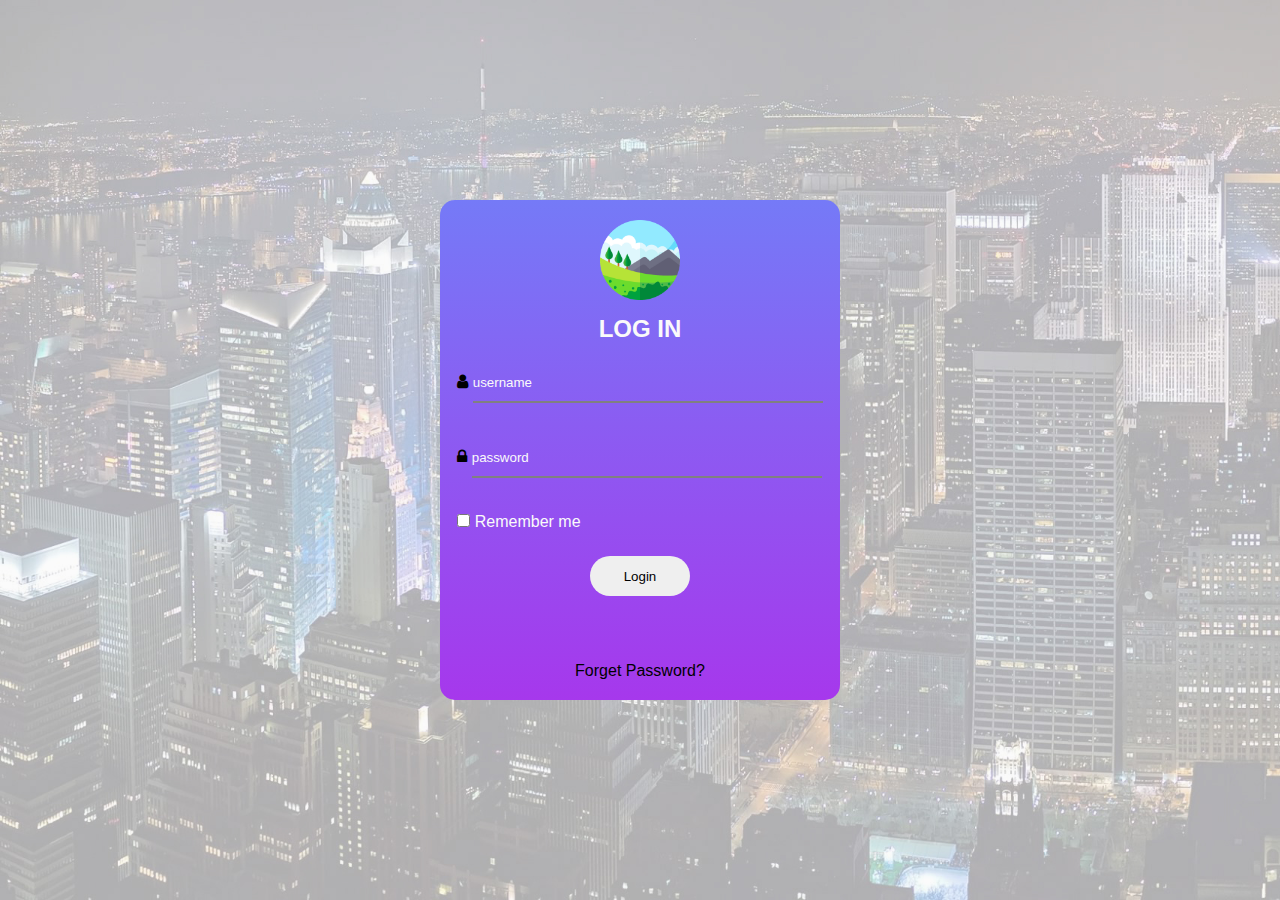
<file: q6/index.html>
<!DOCTYPE html>
<html lang="en">
  <head>
    <meta charset="UTF-8" />
    <meta http-equiv="X-UA-Compatible" content="IE=edge" />
    <meta name="viewport" content="width=device-width, initial-scale=1.0" />
    <link
      rel="stylesheet"
      href="https://cdnjs.cloudflare.com/ajax/libs/font-awesome/4.7.0/css/font-awesome.min.css"
    />
    <link rel="stylesheet" href="style/style.css" />
    <title>Document</title>
  </head>
  <body>
    <div class="contianer">
      <img src="img/savannah.png" alt="" class="img-icon" />
      <h2>LOG IN</h2>
      <form action="" class="form-input">
        <div class="user-input">
          <i class="fa fa-user icon"></i>
          <input type="text" placeholder="username" class="input-txt" />
        </div>

        <div class="lock-input">
          <i class="fa fa-lock icon"></i>
          <input type="password" placeholder="password" class="input-txt" />
        </div>

        <div class="checkbox1">
          <input type="checkbox" />
          <label for="checkbox" class="check-txt"> Remember me</label>
        </div>
        <input type="submit" value="Login" class="login-btn" />
      </form>
      <a class="link-forget">Forget Password?</a>
    </div>
  </body>
</html>
</file>
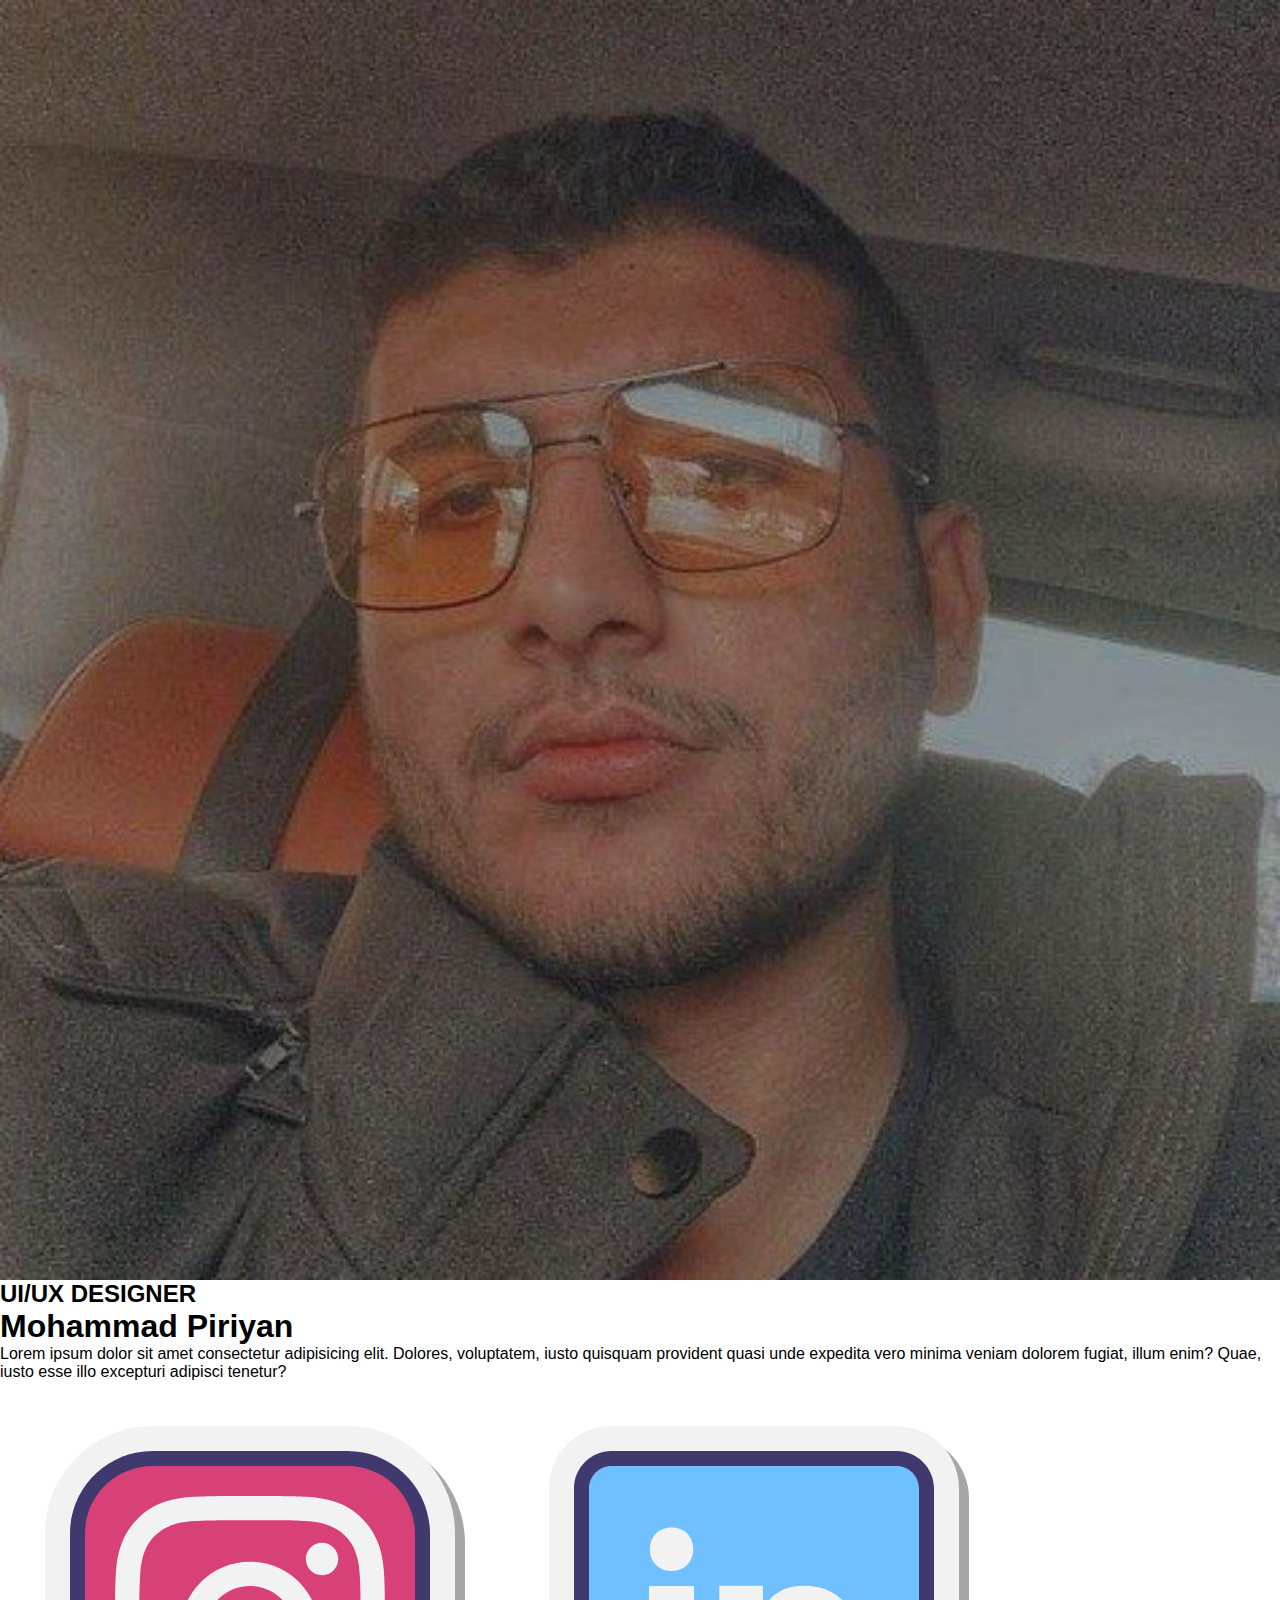
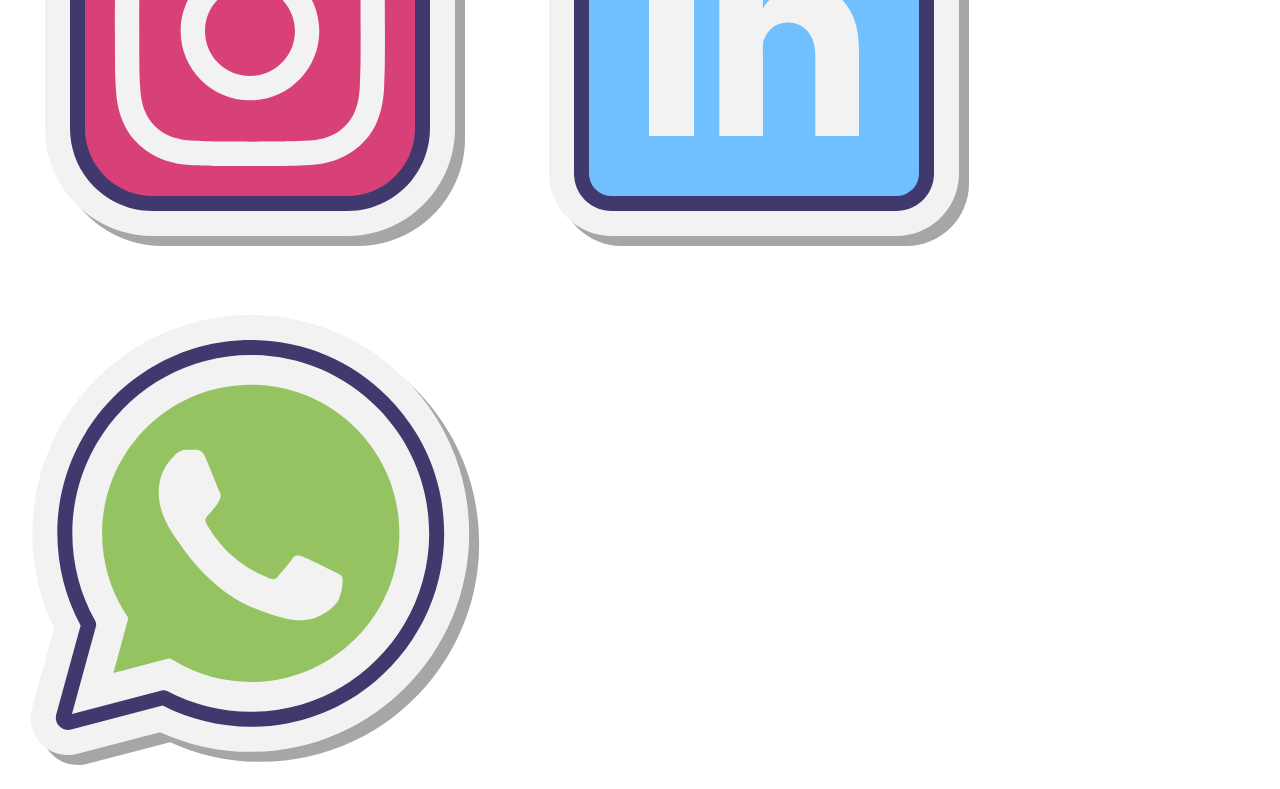
<file: q7/index.html>
<!DOCTYPE html>
<html lang="en">
  <head>
    <meta charset="UTF-8" />
    <meta http-equiv="X-UA-Compatible" content="IE=edge" />
    <meta name="viewport" content="width=device-width, initial-scale=1.0" />
    <link rel="stylesheet" href="style/style.css" />
    <title>Document</title>
  </head>
  <body>
    <div class="container">
      <img
        src="img/photo_2022-05-21_23-57-04.jpg"
        alt="profile picture"
        class="img-profile"
      />
      <div class="data">
        <h2>UI/UX DESIGNER</h2>
        <h1>Mohammad Piriyan</h1>
        <p>
          Lorem ipsum dolor sit amet consectetur adipisicing elit. Dolores,
          voluptatem, iusto quisquam provident quasi unde expedita vero minima
          veniam dolorem fugiat, illum enim? Quae, iusto esse illo excepturi
          adipisci tenetur?
        </p>
      </div>

      <div class="icons">
        
        <img
          src="icon/icons8-instagram.svg"
          alt="instagram"
          class="icon-1 icon"
        />
        <img
          src="icon/icons8-linkedin.svg"
          alt="linkedin"
          class="icon-2 icon"
        />
        <img
          src="icon/icons8-whatsapp.svg"
          alt="whatsApp"
          class="icon-3 icon"
        />
      </div>
    </div>
  </body>
</html>
</file>
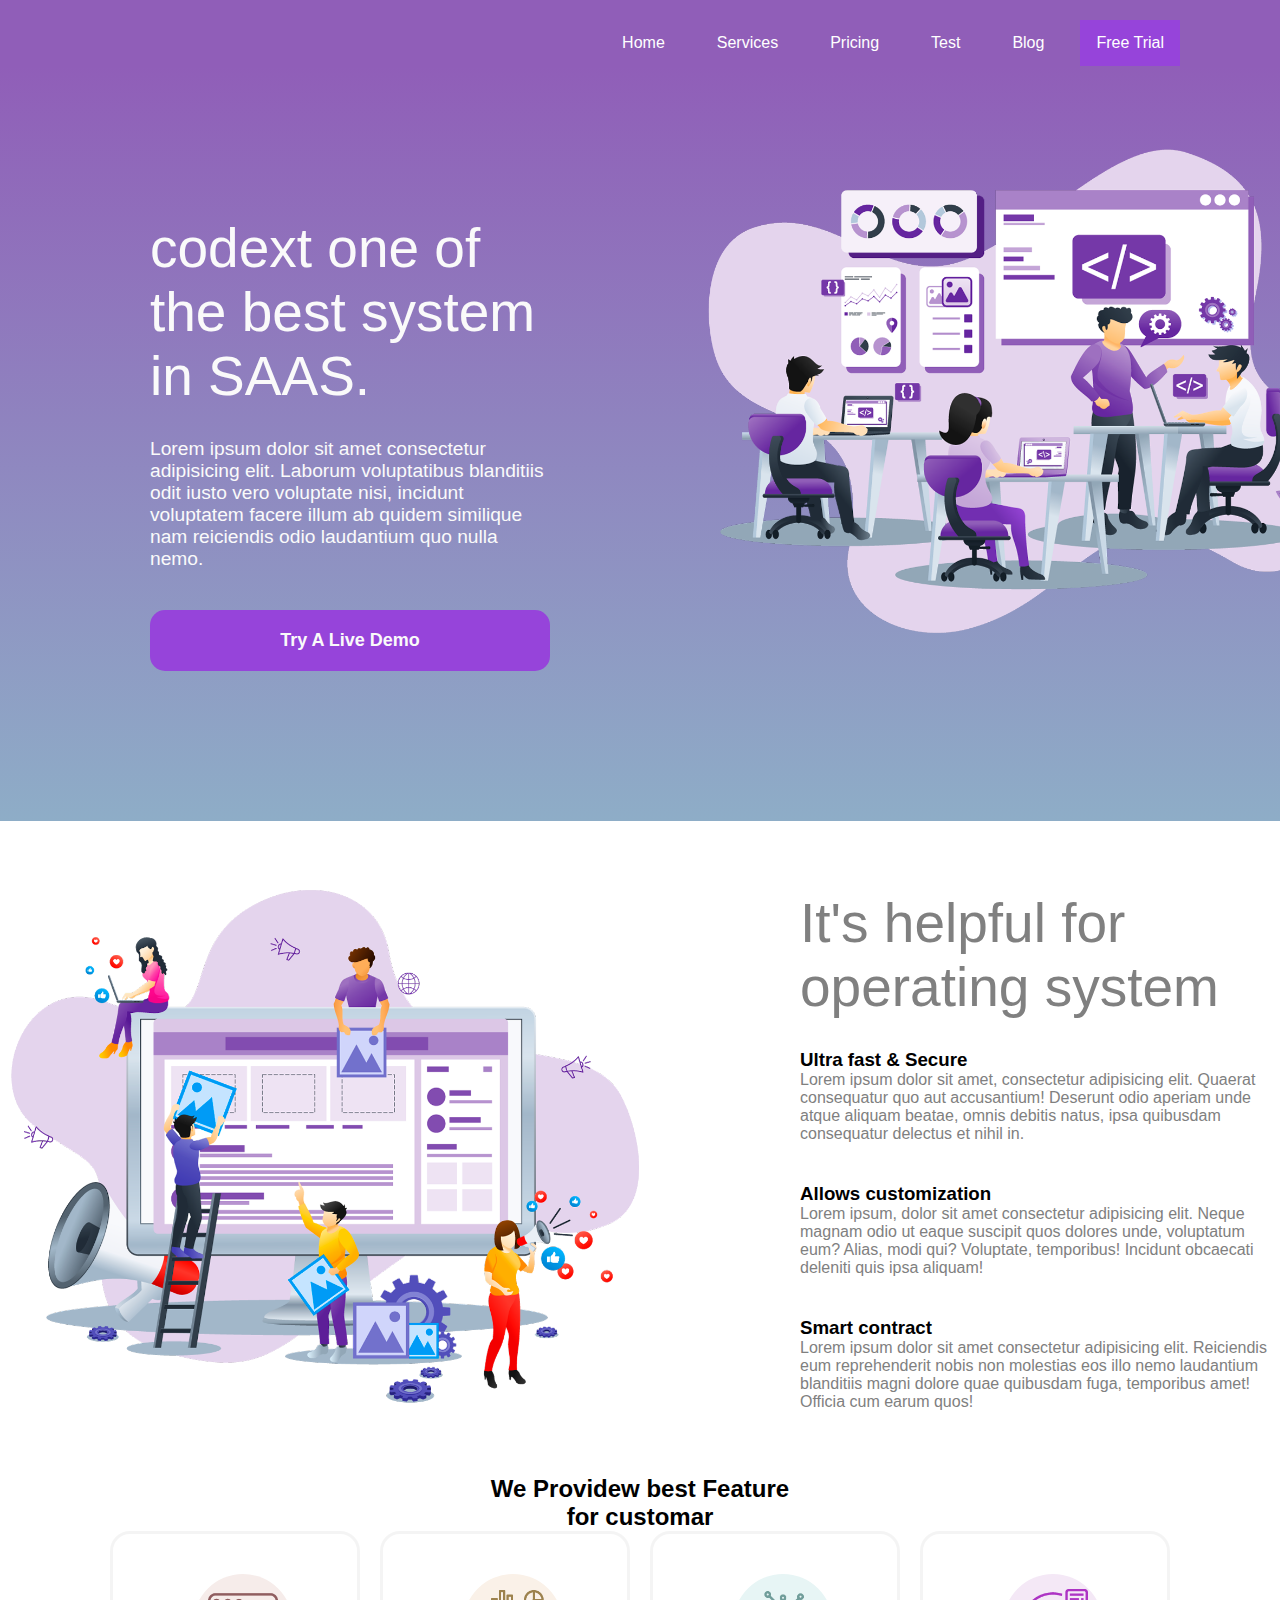
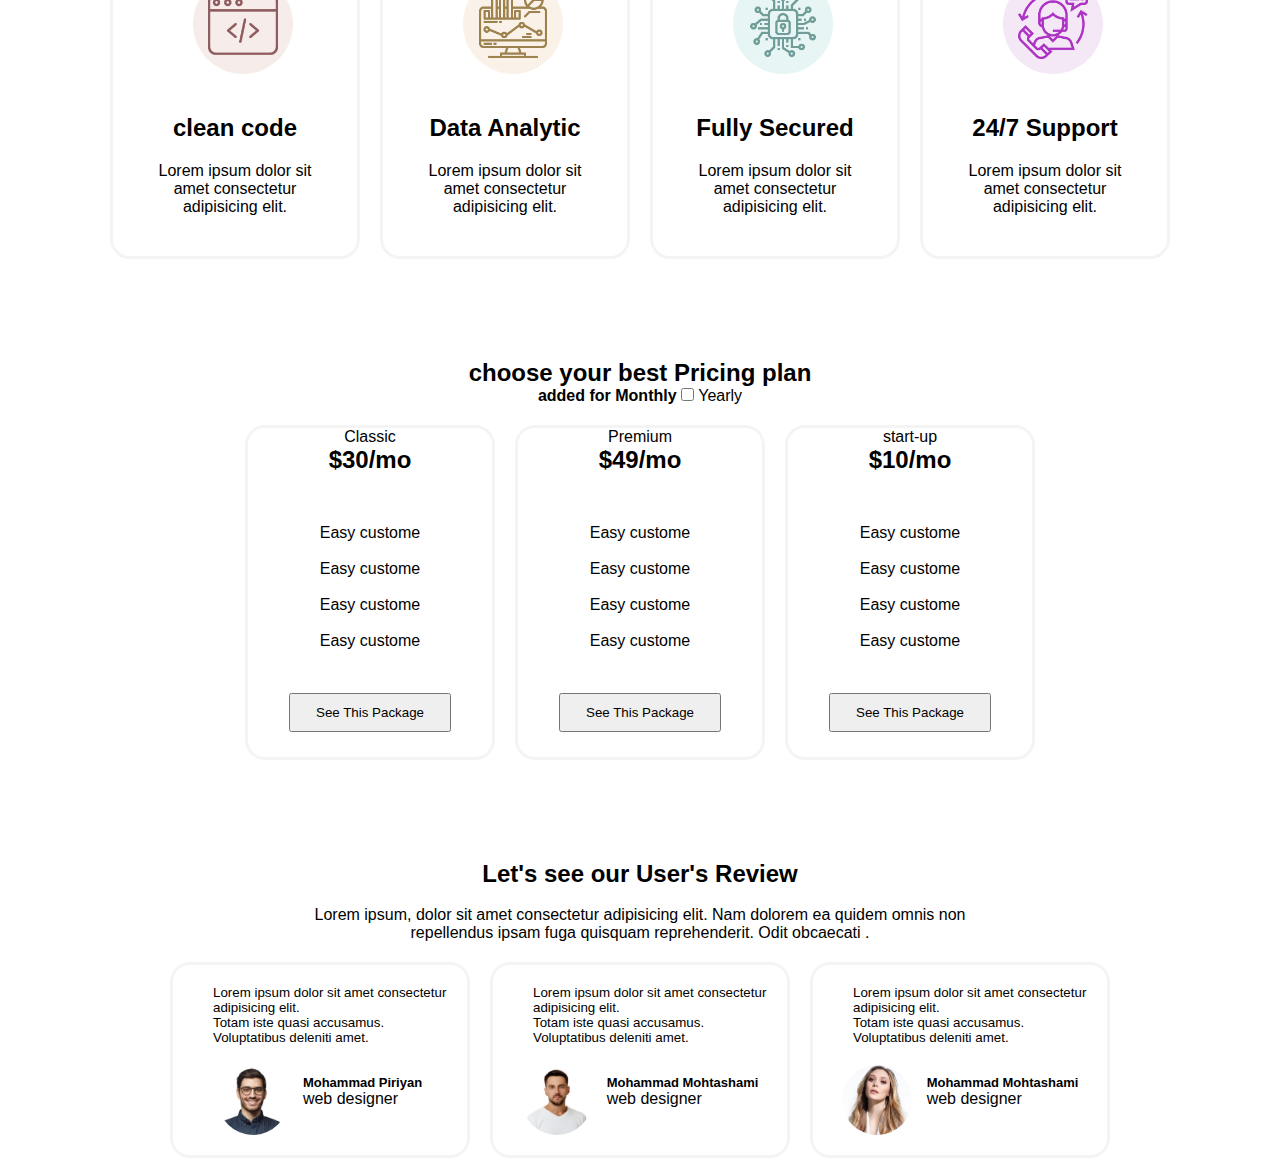
<file: q9/index.html>
<!DOCTYPE html>
<html lang="en">
  <head>
    <meta charset="UTF-8" />
    <meta http-equiv="X-UA-Compatible" content="IE=edge" />
    <meta name="viewport" content="width=device-width, initial-scale=1.0" />
    <link rel="stylesheet" href="style/style.css" />
    <title>Document</title>
  </head>
  <body>
    <nav>
      <ul>
        <li><a href="" class="active">Free Trial</a></li>
        <li><a href="">Blog</a></li>
        <li><a href="">Test</a></li>
        <li><a href="">Pricing</a></li>
        <li><a href="">Services</a></li>
        <li><a href="">Home</a></li>
      </ul>
    </nav>
    <div class="container">
      <div class="box-1">
        <div class="txt-box-1">
          <h1>codext one of the best system in SAAS.</h1>
          <p>
            Lorem ipsum dolor sit amet consectetur adipisicing elit. Laborum
            voluptatibus blanditiis odit iusto vero voluptate nisi, incidunt
            voluptatem facere illum ab quidem similique nam reiciendis odio
            laudantium quo nulla nemo.
          </p>
          <button>Try A Live Demo</button>
        </div>
        <div class="img-box-1">
          <img
            src="img/—Pngtree—modern flat design concept of_5332895.png"
            alt=""
          />
        </div>
      </div>
      <div class="box-2">
        <div class="img-box-2">
          <img
            src="img/—Pngtree—modern flat design concept of_5332902.png"
            alt=""
          />
        </div>
        <div class="txt-box-2">
          <h2>It's helpful for operating system</h2>
          <h3>Ultra fast & Secure</h3>
          <p>
            Lorem ipsum dolor sit amet, consectetur adipisicing elit. Quaerat
            consequatur quo aut accusantium! Deserunt odio aperiam unde atque
            aliquam beatae, omnis debitis natus, ipsa quibusdam consequatur
            delectus et nihil in.
          </p>
          <h3>Allows customization</h3>
          <p>
            Lorem ipsum, dolor sit amet consectetur adipisicing elit. Neque
            magnam odio ut eaque suscipit quos dolores unde, voluptatum eum?
            Alias, modi qui? Voluptate, temporibus! Incidunt obcaecati deleniti
            quis ipsa aliquam!
          </p>
          <h3>Smart contract</h3>
          <p>
            Lorem ipsum dolor sit amet consectetur adipisicing elit. Reiciendis
            eum reprehenderit nobis non molestias eos illo nemo laudantium
            blanditiis magni dolore quae quibusdam fuga, temporibus amet!
            Officia cum earum quos!
          </p>
        </div>
      </div>
      <div class="box-3">
        <div>
          <h2>
            We Providew best Feature <br />
            for customar
          </h2>
        </div>
        <div class="card-box-3">
          <div class="cards-box-3 first-card">
            <div class="div-img-card-1">
              <img src="icon/code.png" alt="" class="icons-box-3" />
            </div>

            <h2>clean code</h2>
            <p>Lorem ipsum dolor sit amet consectetur adipisicing elit.</p>
          </div>
          <div class="cards-box-3">
            <div class="div-img-card-2">
              <img src="icon/analytic.png" alt="" class="icons-box-3" />
            </div>

            <h2>Data Analytic</h2>
            <p>Lorem ipsum dolor sit amet consectetur adipisicing elit.</p>
          </div>
          <div class="cards-box-3">
            <div class="div-img-card-3">
              <img src="icon/secured.png" alt="" class="icons-box-3" />
            </div>

            <h2>Fully Secured</h2>
            <p>Lorem ipsum dolor sit amet consectetur adipisicing elit.</p>
          </div>
          <div class="cards-box-3">
            <div class="div-img-card-4">
              <img src="icon/support.png" alt="" class="icons-box-3" />
            </div>

            <h2>24/7 Support</h2>
            <p>Lorem ipsum dolor sit amet consectetur adipisicing elit.</p>
          </div>
        </div>
      </div>
      <div class="box-4">
        <div class="txt-box-4">
          <h2>choose your best Pricing plan</h2>
          <p>
            <strong>added for Monthly</strong> <input type="checkbox" /> Yearly
          </p>
        </div>

        <div class="card-box-4">
          <div class="cards-box-4">
            <p>Classic</p>
            <h2>$30/mo</h2>
            <p>Easy custome</p>
            <br />
            <p>Easy custome</p>
            <br />
            <p>Easy custome</p>
            <br />
            <p>Easy custome</p>
            <br />
            <button>See This Package</button>
          </div>
          <div class="cards-box-4">
            <p>Premium</p>
            <h2>$49/mo</h2>
            <p>Easy custome</p>
            <br />
            <p>Easy custome</p>
            <br />
            <p>Easy custome</p>
            <br />
            <p>Easy custome</p>
            <br />
            <button>See This Package</button>
          </div>
          <div class="cards-box-4">
            <p>start-up</p>
            <h2>$10/mo</h2>
            <p>Easy custome</p>
            <br />
            <p>Easy custome</p>
            <br />
            <p>Easy custome</p>
            <br />
            <p>Easy custome</p>
            <br />
            <button>See This Package</button>
          </div>
        </div>
      </div>
      <div class="box-5">
        <div class="txt-box-5">
          <h2>Let's see our User's Review</h2>
          <br />

          <p>
            Lorem ipsum, dolor sit amet consectetur adipisicing elit. Nam
            dolorem ea quidem omnis non<br />
            repellendus ipsam fuga quisquam reprehenderit. Odit obcaecati .
          </p>
        </div>
        <div class="card-box-5">
          <div class="cards-box-5">
            <div class="top-txt-cards-box-5">
              <p>
                Lorem ipsum dolor sit amet consectetur adipisicing elit.<br />
                Totam iste quasi accusamus. Voluptatibus deleniti amet.
              </p>
            </div>

            <div class="bottom-cards-box-5">
              <img
                src="profpic/360_F_285983211_MgoZj1sj9Rfou8GRHtCvHtdgyEMxGEFS.jpg"
                alt=""
              />
              <div class="bottom-txt-cards-box-5">
                <h3>Mohammad Piriyan</h3>
                <p>web designer</p>
              </div>
            </div>
          </div>
          <div class="cards-box-5">
            <div class="top-txt-cards-box-5">
              <p>
                Lorem ipsum dolor sit amet consectetur adipisicing elit.<br />
                Totam iste quasi accusamus. Voluptatibus deleniti amet.
              </p>
            </div>
            <div class="bottom-cards-box-5">
              <img
                src="profpic/360_F_305776453_t7SUl48g63zLsyODxd60aj6EcWR9avVK.jpg"
                alt=""
              />
              <div class="bottom-txt-cards-box-5">
                <h3>Mohammad Mohtashami</h3>
                <p>web designer</p>
              </div>
            </div>
          </div>
          <div class="cards-box-5">
            <div class="top-txt-cards-box-5">
              <p>
                Lorem ipsum dolor sit amet consectetur adipisicing elit.<br />
                Totam iste quasi accusamus. Voluptatibus deleniti amet.
              </p>
            </div>
            <div class="bottom-cards-box-5">
              <img
                src="profpic/elizabeth-olsen-white-background-3840x2160-4769.jpg"
                alt=""
              />
              <div class="bottom-txt-cards-box-5">
                <h3>Mohammad Mohtashami</h3>
                <p>web designer</p>
              </div>
            </div>
          </div>
        </div>
      </div>
      <div class="box-6">
        <div></div>
        <div>
          <div></div>
          <div></div>
        </div>
      </div>
      <div class="box-7"></div>
    </div>
  </body>
</html>
</file>
<file: q6/style/style.css>
@import url("_reset.css");
@import url("_components.css");
</file>
<file: q7/style/style.css>
@import url(_reset.css);
@import url(_components.css);
</file>
<file: q9/style/style.css>
@import url(_reset.css);
@import url(_component.css);
</file>
